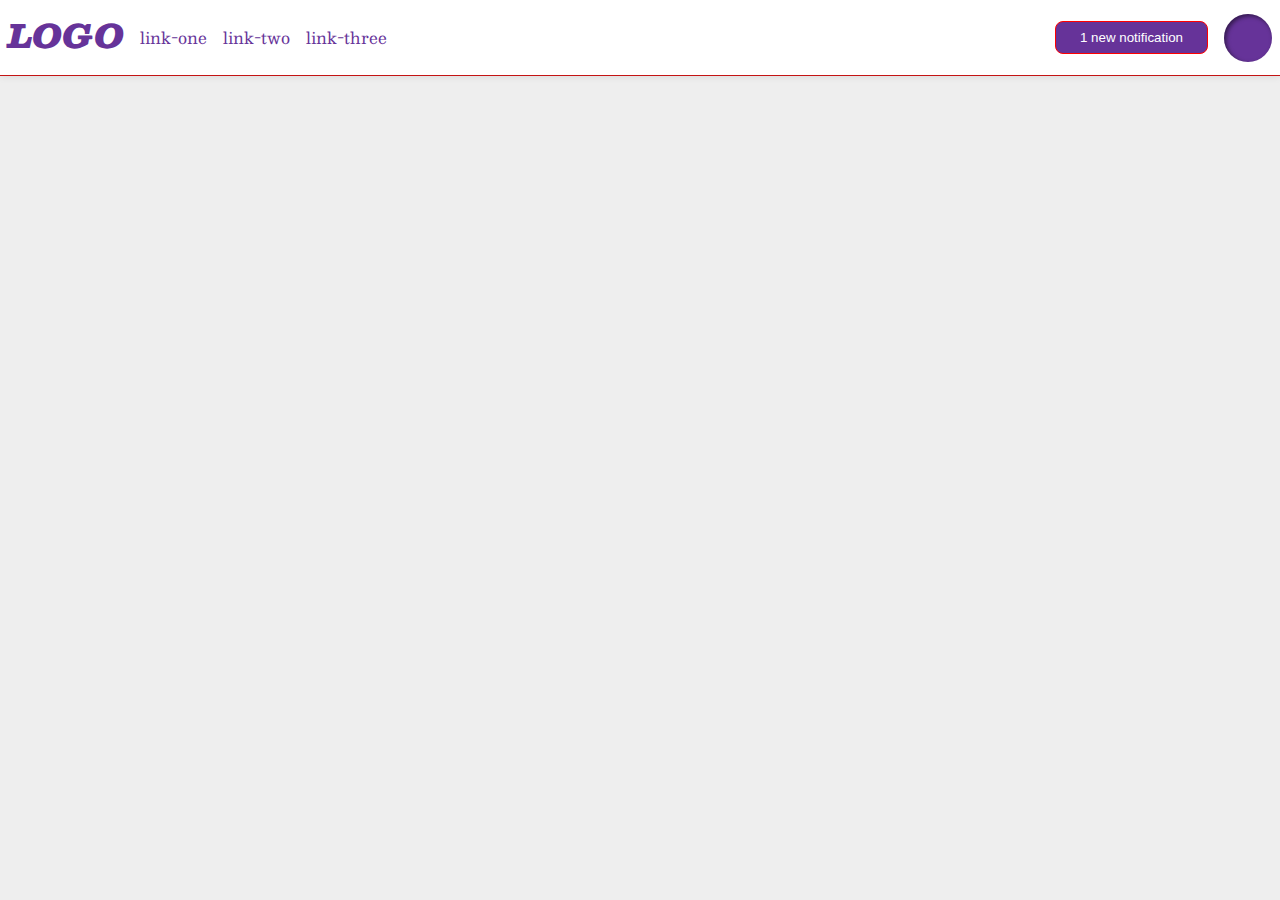
<file: flex/03-flex-header-2/index.html>
<!DOCTYPE html>
<html lang="en">
  <head>
    <meta charset="UTF-8">
    <meta http-equiv="X-UA-Compatible" content="IE=edge">
    <meta name="viewport" content="width=device-width, initial-scale=1.0">
    <title>Flex Header 2</title>
    <link rel="stylesheet" href="style.css">
  </head>
  <body>
  <div class="header">
    <div class="left-side">
      <div class="logo">
        LOGO
      </div>
      <ul class="links">
        <li><a href="google.com">link-one</a></li>
        <li><a href="google.com">link-two</a></li>
        <li><a href="google.com">link-three</a></li>
      </ul>
    </div>
  <div class="right-side">
      <button class="notifications">
        1 new notification
      </button>
      <div class="profile-image"></div>
  </div>
 </div>
  </body>
</html>
</file>
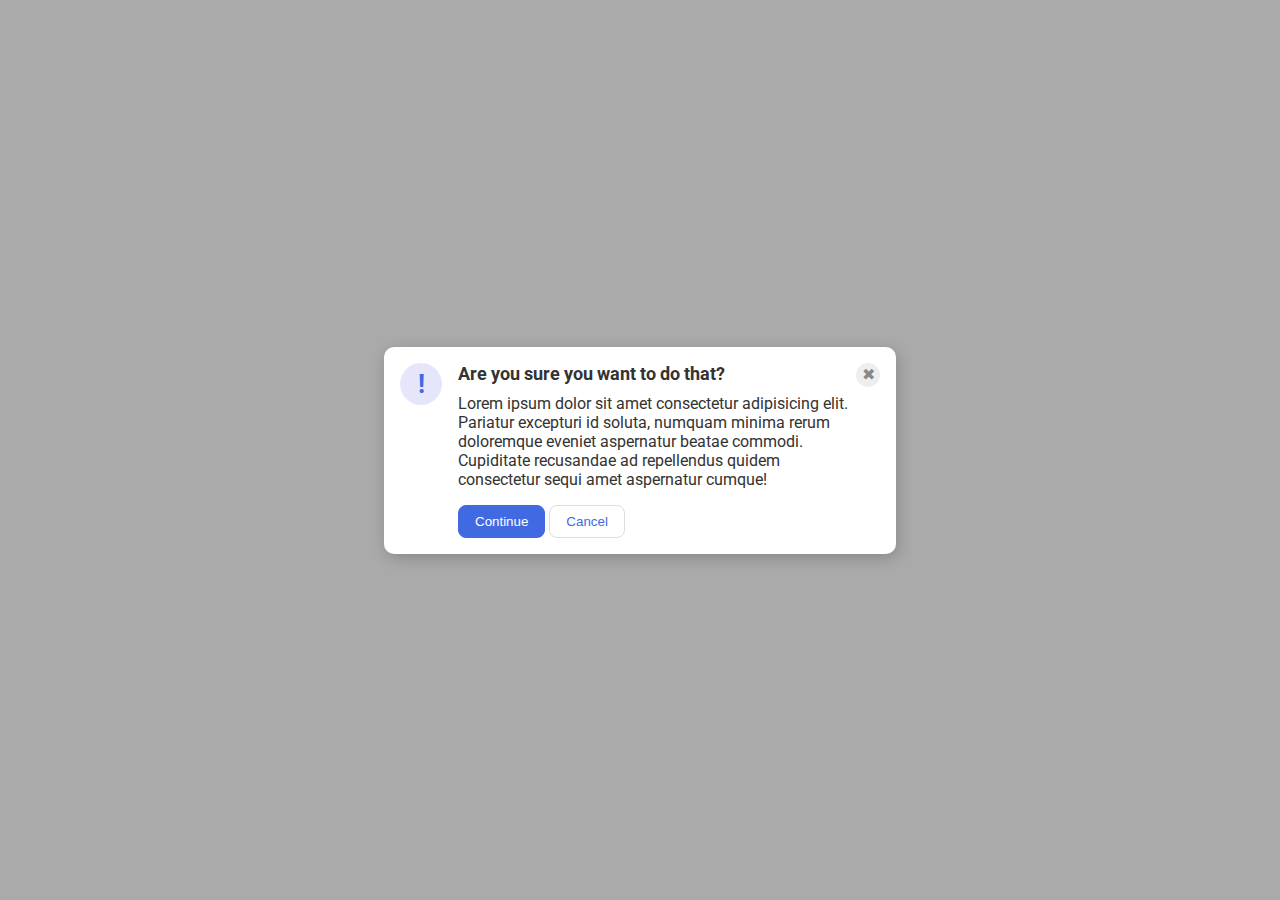
<file: flex/05-flex-modal/index.html>
<!DOCTYPE html>
<html lang="en">
  <head>
    <meta charset="UTF-8">
    <meta http-equiv="X-UA-Compatible" content="IE=edge">
    <meta name="viewport" content="width=device-width, initial-scale=1.0">
    <link rel="stylesheet" href="style.css">
    <title>Modal</title>
  </head>
  <body>
    <div class="modal">
      <div class="icon">!</div>
      
      <div class="second">
      <div class="header"><strong>Are you sure you want to do that? </strong></div>
      <div class="text">Lorem ipsum dolor sit amet consectetur adipisicing elit. Pariatur excepturi id soluta, numquam minima rerum doloremque eveniet aspernatur beatae commodi. Cupiditate recusandae ad repellendus quidem consectetur sequi amet aspernatur cumque!</div>
      <div class="concan">
      <button class="continue">Continue</button>
      <button class="cancel">Cancel</button>
    </div>
    </div>
    <div class="close-button">✖</div>
  </body>
</html>
</file>
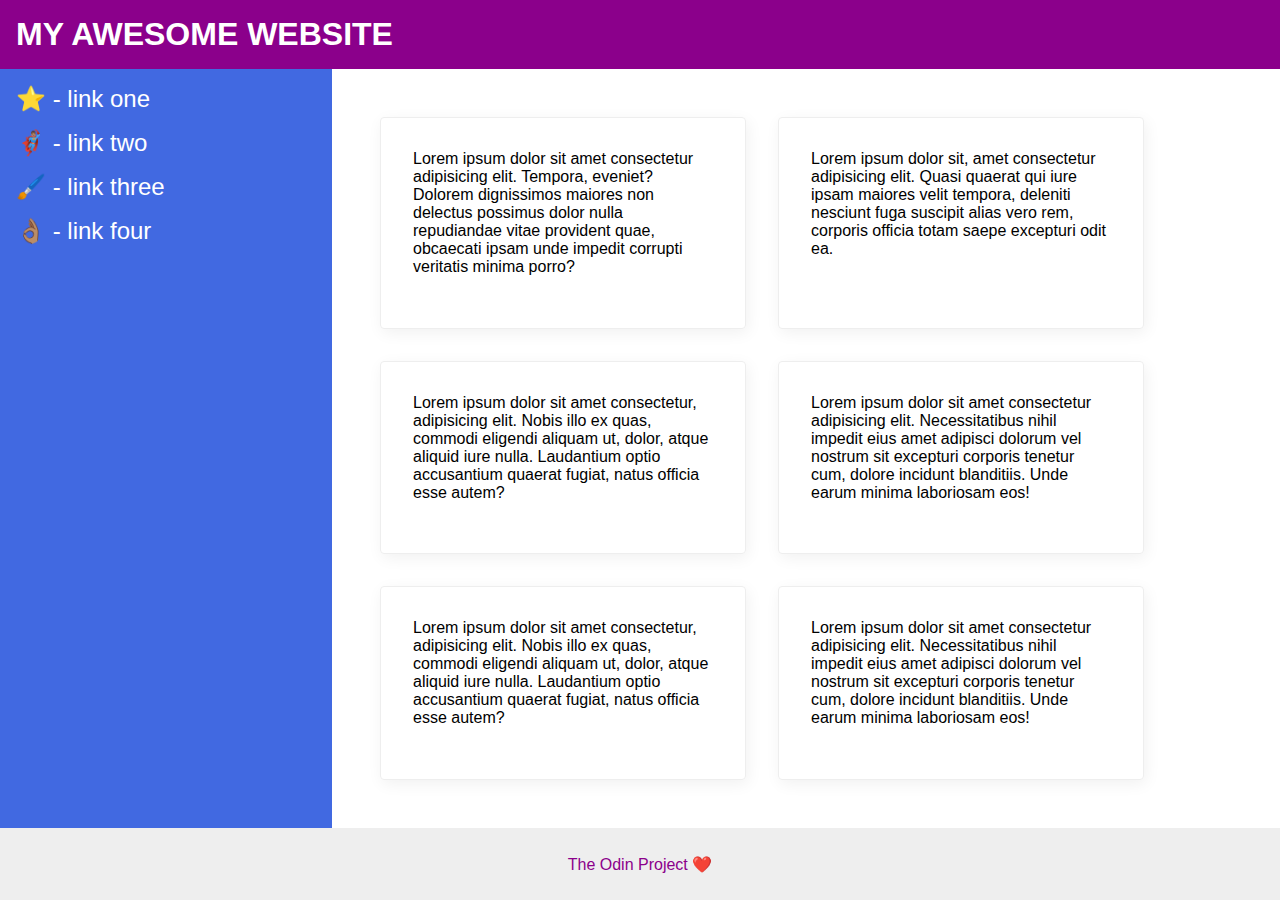
<file: flex/07-flex-layout-2/index.html>
<!DOCTYPE html>
<html lang="en">
  <head>
    <meta charset="UTF-8">
    <meta http-equiv="X-UA-Compatible" content="IE=edge">
    <meta name="viewport" content="width=device-width, initial-scale=1.0">
    <title>The Holy Grail</title>
    <link rel="stylesheet" href="style.css">
  </head>
  <body>
    <div class="header">
      MY AWESOME WEBSITE
    </div>
<div class="main-container">
  
    <div class="sidebar">
      <ul>
        <li><a href="#">⭐ -   link one</a></li>
       
        <li><a href="#">🦸🏽‍♂️ - link two</a></li>
       
        <li><a href="#">🖌️ -  link three</a></li>
        
        <li><a href="#">👌🏽 - link four</a></li>
      </ul>
    </div>
    
    <div class="container">
      <div class="card">Lorem ipsum dolor sit amet consectetur adipisicing elit. Tempora, eveniet? Dolorem dignissimos maiores non delectus possimus dolor nulla repudiandae vitae provident quae, obcaecati ipsam unde impedit corrupti veritatis minima porro?</div>
      <div class="card">Lorem ipsum dolor sit, amet consectetur adipisicing elit. Quasi quaerat qui iure ipsam maiores velit tempora, deleniti nesciunt fuga suscipit alias vero rem, corporis officia totam saepe excepturi odit ea.</div>
      <div class="card">Lorem ipsum dolor sit amet consectetur, adipisicing elit. Nobis illo ex quas, commodi eligendi aliquam ut, dolor, atque aliquid iure nulla. Laudantium optio accusantium quaerat fugiat, natus officia esse autem?</div>
      <div class="card">Lorem ipsum dolor sit amet consectetur adipisicing elit. Necessitatibus nihil impedit eius amet adipisci dolorum vel nostrum sit excepturi corporis tenetur cum, dolore incidunt blanditiis. Unde earum minima laboriosam eos!</div>
      <div class="card">Lorem ipsum dolor sit amet consectetur, adipisicing elit. Nobis illo ex quas, commodi eligendi aliquam ut, dolor, atque aliquid iure nulla. Laudantium optio accusantium quaerat fugiat, natus officia esse autem?</div>
      <div class="card">Lorem ipsum dolor sit amet consectetur adipisicing elit. Necessitatibus nihil impedit eius amet adipisci dolorum vel nostrum sit excepturi corporis tenetur cum, dolore incidunt blanditiis. Unde earum minima laboriosam eos!</div>
    </div>
  </div>
</div>
    <div class="footer">
      The Odin Project ❤️
    </div>
  </body>
</html>
</file>
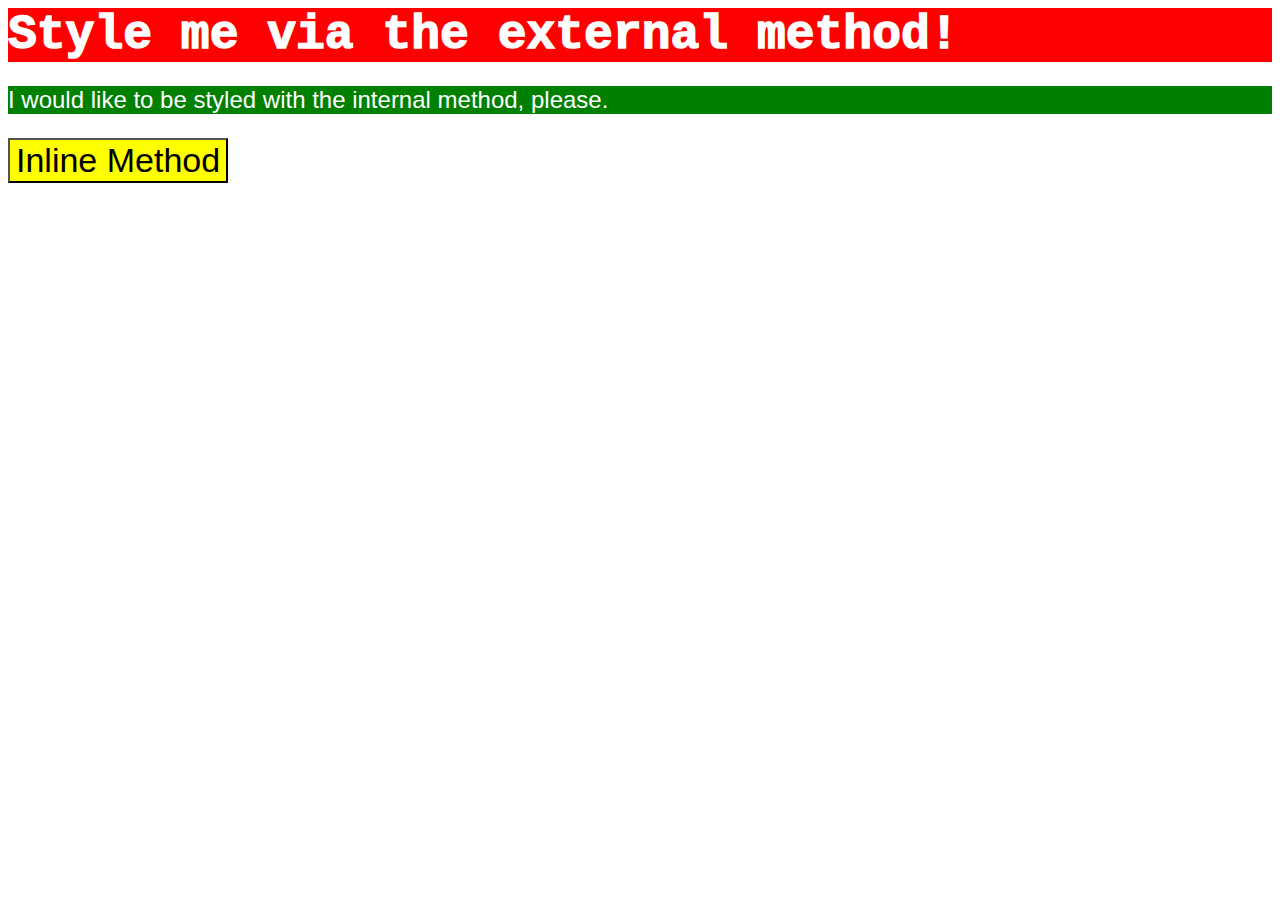
<file: foundations/01-css-methods/index.html>
<!DOCTYPE html>
<html lang="en">
  <head>
    <meta charset="UTF-8">
    <meta http-equiv="X-UA-Compatible" content="IE=edge">
    <meta name="viewport" content="width=device-width, initial-scale=1.0">
    <title>Methods for Adding CSS</title>
    <link rel="stylesheet" href="style.css">
    <style>
      .internal-method{
        font-family: sans-serif;
        color: white;
        background-color: green;
        font-size: 24px;
      }
    </style>
  </head>
  <body>
    <div class="external-method">Style me via the external method!</div>
    <p class="internal-method">I would like to be styled with the internal method, please.</p>
    <button style="color: black; background-color: yellow; font-size: 34px; font-family: sans-serif;">Inline Method</button>
  </body>
</html>
</file>
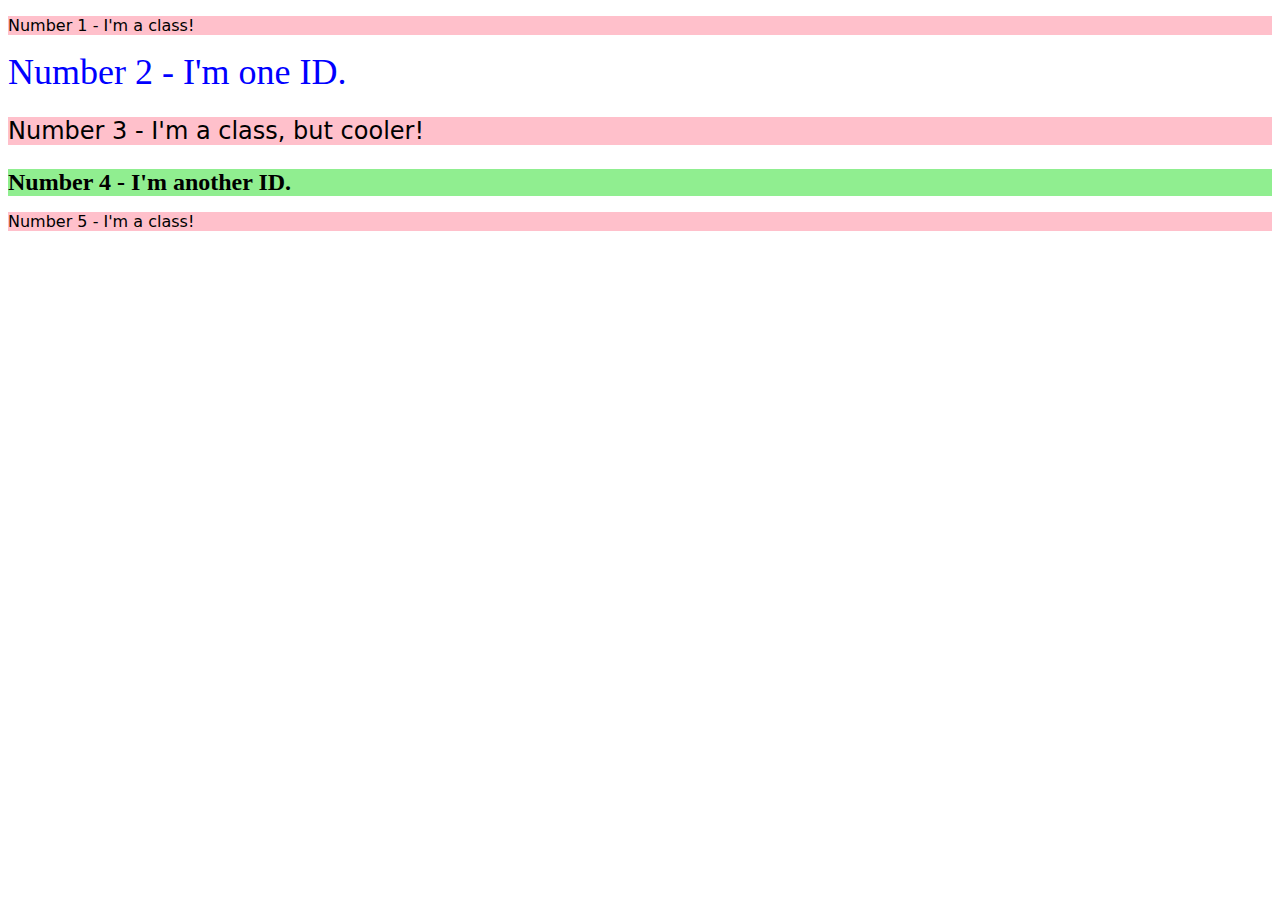
<file: foundations/02-class-id-selectors/index.html>
<!DOCTYPE html>
<html lang="en">
  <head>
    <meta charset="UTF-8">
    <meta http-equiv="X-UA-Compatible" content="IE=edge">
    <meta name="viewport" content="width=device-width, initial-scale=1.0">
    <title>Class and ID Selectors</title>
    <link rel="stylesheet" href="style.css">
  </head>
  <body>
    <p class="odd-elements">Number 1 - I'm a class!</p>
    <div id="element-2">Number 2 - I'm one ID.</div>
    <p class="element-3 odd-elements">Number 3 - I'm a class, but cooler!</p>
    <div id="element-4">Number 4 - I'm another ID.</div>
    <p class="odd-elements">Number 5 - I'm a class!</p>
  </body>
</html>
</file>
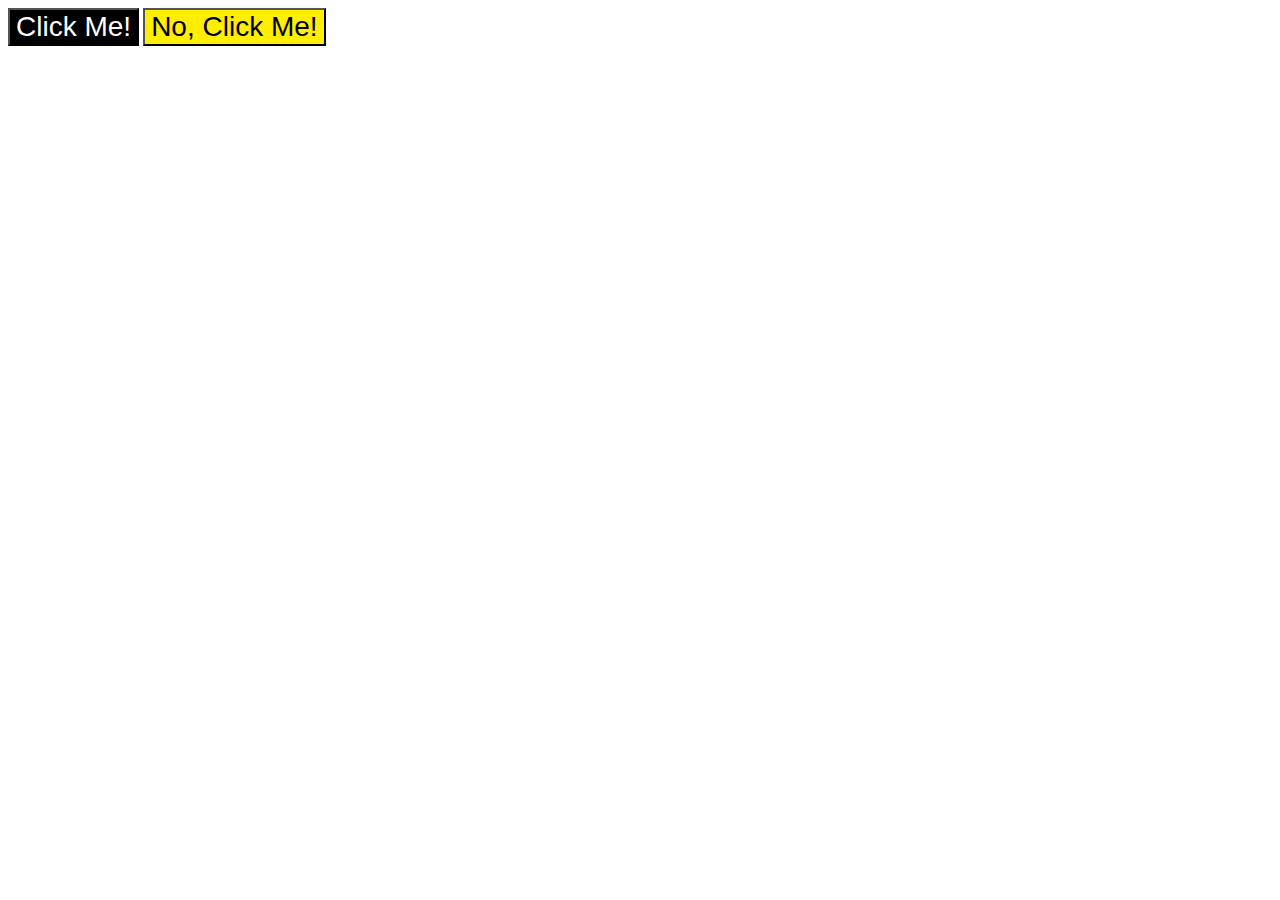
<file: foundations/03-grouping-selectors/index.html>
<!DOCTYPE html>
<html lang="en">
  <head>
    <meta charset="UTF-8">
    <meta http-equiv="X-UA-Compatible" content="IE=edge">
    <meta name="viewport" content="width=device-width, initial-scale=1.0">
    <title>Grouping Selectors</title>
    <link rel="stylesheet" href="style.css">
  </head>
  <body>
    <button class="element-1">Click Me!</button>
    <button class="element-2">No, Click Me!</button>
  </body>
</html>
</file>
<file: flex/03-flex-header-2/style.css>
/* this is some magical font-importing.  
you'll learn about it later. */
@import url('https://fonts.googleapis.com/css2?family=Besley:ital,wght@0,400;1,900&display=swap');

body {
  margin: 0;
  background: #eee;
  font-family: Besley, serif;
}

.header {
  background: white;
  border-bottom: 1px solid rgb(196, 20, 20);
  box-shadow: 0 0 8px rgba(0,0,0,.1);
  display: flex;
  justify-content: space-between;
  align-items: center;
  padding: 8px;
}

.profile-image {
  background: rebeccapurple;
  box-shadow: inset 2px 2px 4px rgba(0,0,0,.5);
  border-radius: 50%;
  width: 48px;
  height:  48px
}

.logo {
  color: rebeccapurple;
  font-size: 32px;
  font-weight: 900;
  font-style: italic;
}

button {
  border: 1px solid red;
  border-radius: 8px;
  background: rebeccapurple;
  color: white;
  padding: 8px 24px;
  display: flex;
  align-self: center;
}

a {
  /* this removes the line under our links */
  text-decoration: none;
  color: rebeccapurple;
}

ul {
  list-style-type: none;
  display: flex;
  padding: 0%;
  gap: 16px;
}

.left-side{
 display: flex;
 flex-direction: row;
 gap: 16px;
}

.right-side {
  display: flex;
  gap: 16px;
}
</file>
<file: flex/05-flex-modal/style.css>
@import url('https://fonts.googleapis.com/css2?family=Roboto:wght@400;700&display=swap');

html, body {
  height: 100%;
}

body {
  font-family: Roboto, sans-serif;
  margin: 0;
  background: #aaa;
  color: #333;
  /* I'll give you this one for free lol */
  display: flex;
  align-items: center;
  justify-content: center;
}

.modal {
  background: white;
  width: 480px;
  border-radius: 10px;
  box-shadow: 2px 4px 16px rgba(0,0,0,.2);
  display: flex;
  flex-direction: row;
  padding: 16px;
}

.icon {
  color: royalblue;
  font-size: 26px;
  font-weight: 700;
  background: lavender;
  width: 42px;
  height: 42px;
  border-radius: 50%;
  display: flex;
  align-items: center;
  justify-content: center;
  flex-shrink: 0;
  flex-direction: row;
  margin-right: 16px;
}

.close-button {
  background: #eee;
  border-radius: 50%;
  color: #888;
  font-weight: 400;
  font-size: 16px;
  height: 24px;
  width: 24px;
  display: flex;
  align-items: center;
  justify-content: center;
  flex-shrink: 0;
}

button {
  padding: 8px 16px;
  border-radius: 8px;
}

button.continue {
  background: royalblue;
  border: 1px solid royalblue;
  color: white;
  display: flex;
  

}

button.cancel {
  background: white;
  border: 1px solid #ddd;
  color: royalblue;
  display: flex;
  
}

.header{
  font-size: large;
  display: flex;
  align-items: flex-start;
  justify-content: flex-start;
  padding-bottom: 10px;
}

.second {
  display: flex;
  flex-direction: column;
  
}
.concan {
  display: flex;
  gap: 4px;
  padding-top: 16px;

}
</file>
<file: flex/07-flex-layout-2/style.css>
body {
  font-family: -apple-system, BlinkMacSystemFont, 'Segoe UI', Roboto, Oxygen, Ubuntu, Cantarell, 'Open Sans', 'Helvetica Neue', sans-serif;
  margin: 0;
  min-height: 100vh;
  display: flex;
  flex-direction: column;
 
}

.header {
  font-weight: 900;
  font-size: 32px;
  background: darkmagenta;
  color: white;
  display: flex;
  padding: 16px;
}

.footer {
  height: 72px;
  background: #eee;
  color: darkmagenta;
  display: flex;
  align-items: center;
  justify-content: center;
}

.sidebar {
  width: 300px;
  background: royalblue;
  display: flex;
  flex-shrink: 0;
  padding: 16px;
  align-items: flex-start;
}

.card {
  border: 1px solid #eee;
  box-shadow: 2px 4px 16px rgba(0,0,0,.06);
  border-radius: 4px;
  padding: 32px;
  display: flex;
  width:300px;
  margin: 16px;
}

ul {
  list-style: none;
  margin: 0;
  padding: 0;

}

li {
  margin-bottom: 16px;
}

a {
  text-decoration: none;
  font-size: 24px;
  color: white;
  
}

.container {
  display: flex;
  flex-wrap: wrap;
  margin: 32px;
}

.main-container {
  display: flex;
  flex: 1;
}
</file>
<file: foundations/01-css-methods/style.css>
.external-method{
    font-family: 'Courier New', Courier, monospace;
    color: white;
    background-color: red;
    font-size: 48px;
    font-weight: 1000;
}
</file>
<file: foundations/02-class-id-selectors/style.css>
.odd-elements{
    background-color: rgb(255, 192, 203);
    font-family: Verdana, "DejaVu sans", sans-serif;
}

#element-2{
    color: rgb(0, 0, 255);
    font-size: 36px;
}

.element-3{
    font-size: 24px;
}

#element-4{
    background-color: rgb(144, 238, 144);
    font-size: 24px;
    font-weight: bold;
}
</file>
<file: foundations/03-grouping-selectors/style.css>
.element-1{
    background-color: rgb(0, 0, 0);
    color: rgb(255, 255, 255);
}

.element-2{
    background-color: rgb(255, 238, 0);
}

.element-1, .element-2{
    font-size: 28px;
    font-family: Helvetica, 'Times New Roman', sans-serif;
}
</file>
